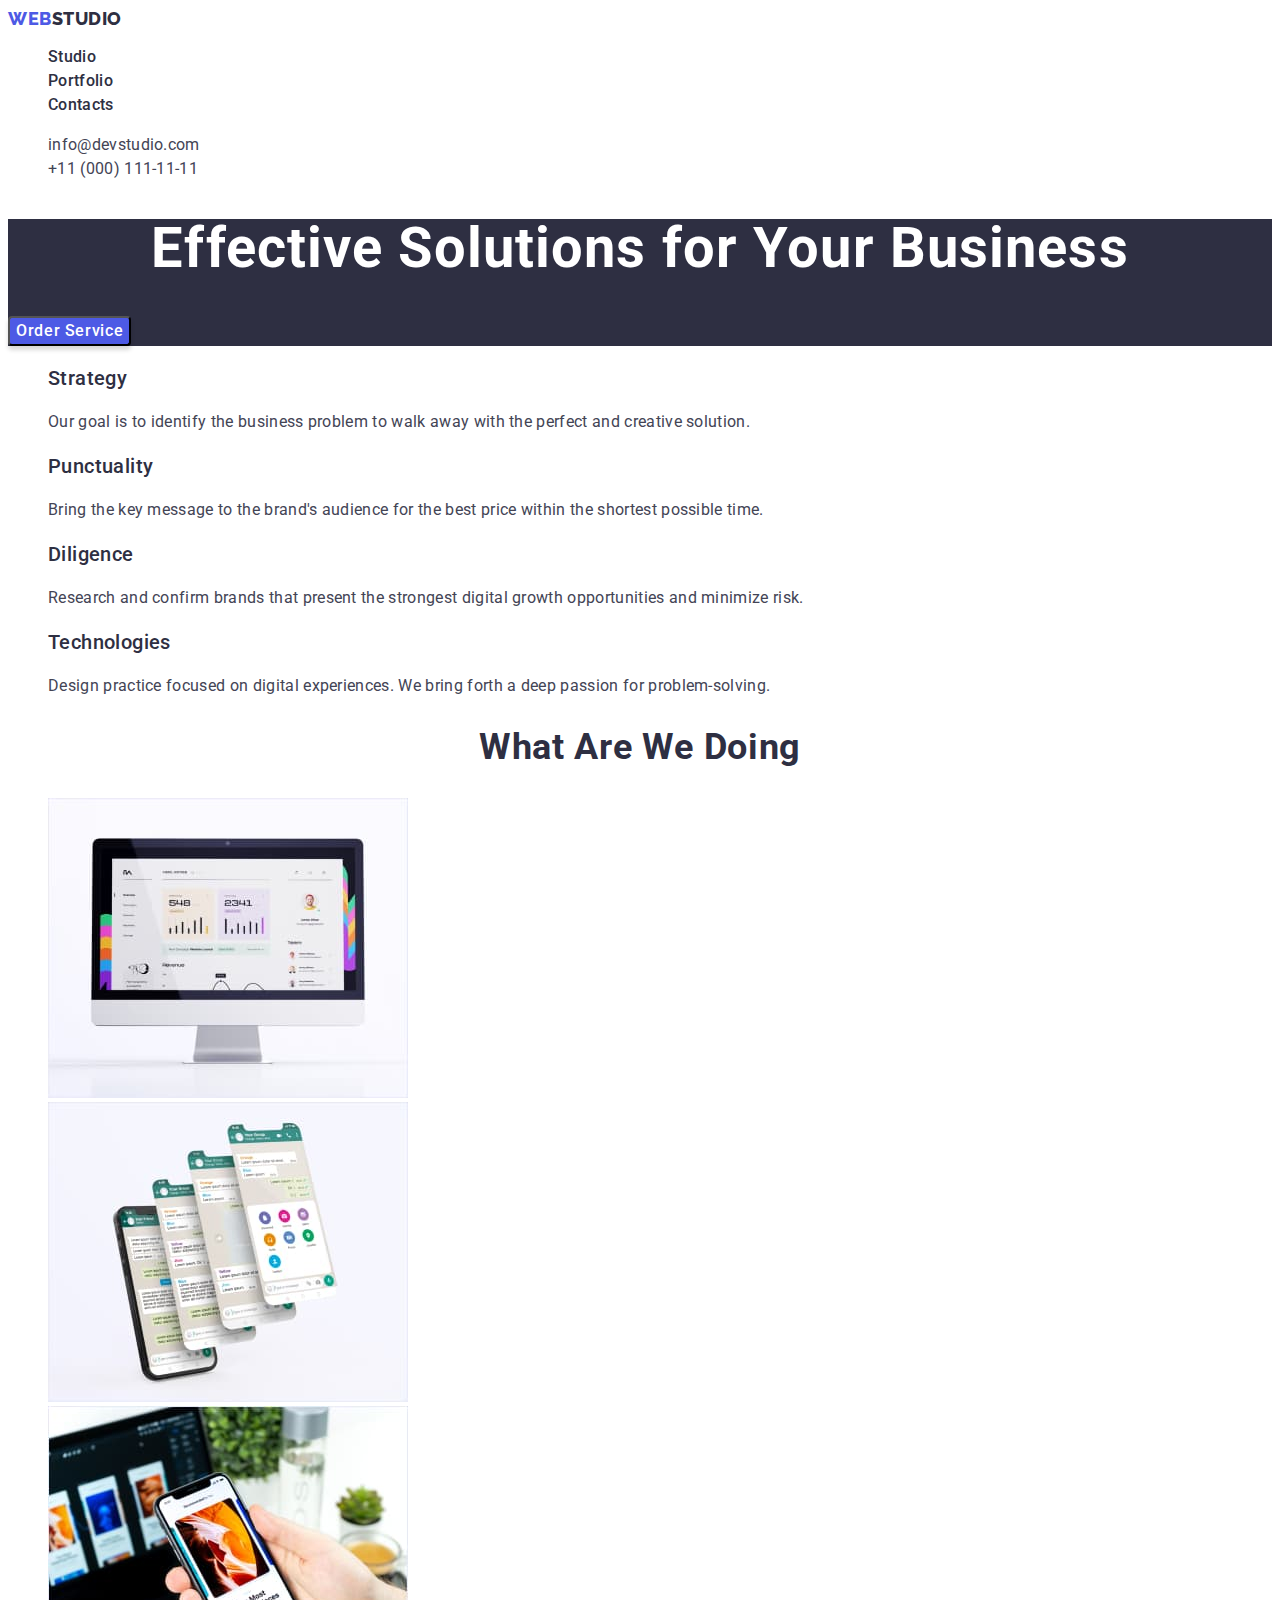
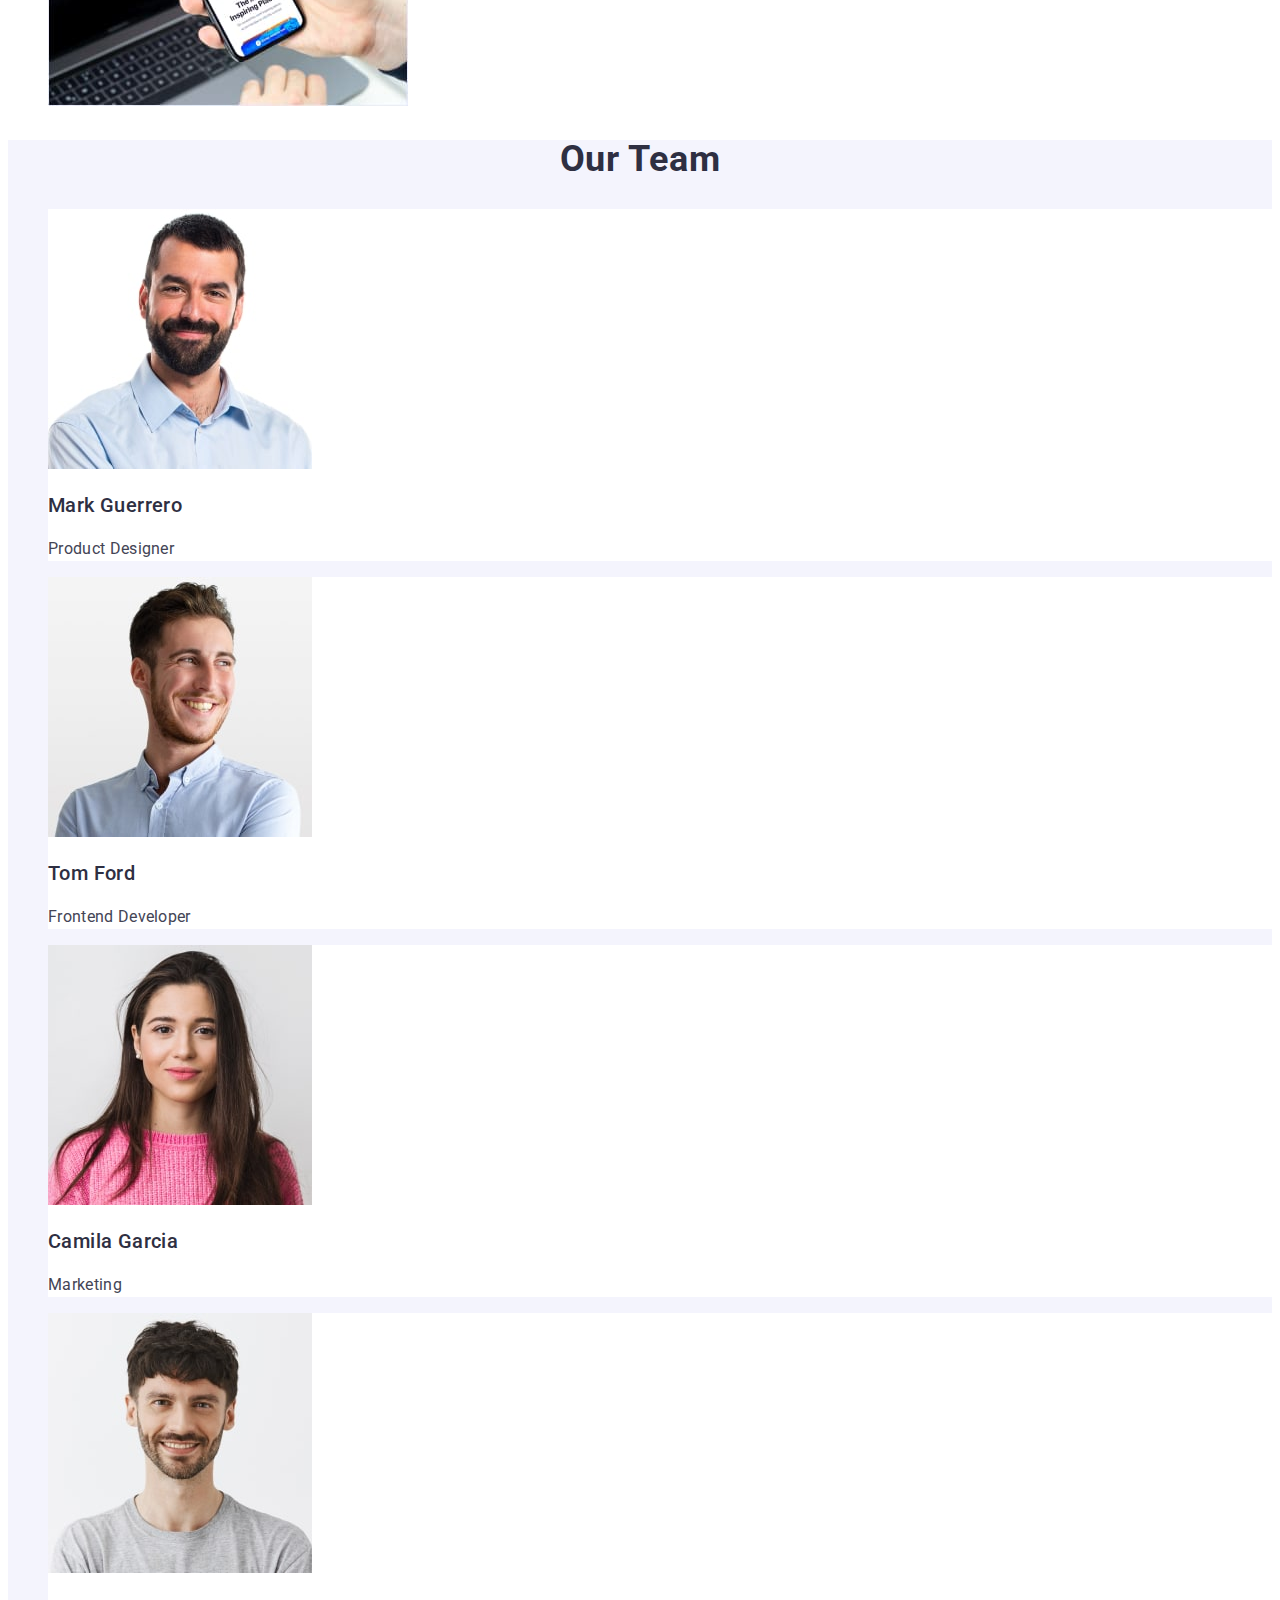
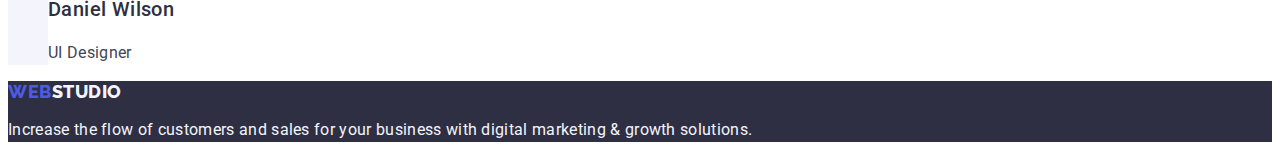
<file: index.html>
<!DOCTYPE html>
<html lang="en">
  <head>
    <meta charset="UTF-8" />
    <meta http-equiv="X-UA-Compatible" content="IE=edge" />
    <meta name="viewport" content="width=device-width, initial-scale=1.0" />
    <title>WebStudio</title>
    <link rel="preconnect" href="https://fonts.googleapis.com" />
    <link rel="preconnect" href="https://fonts.gstatic.com" crossorigin />
    <link
      href="https://fonts.googleapis.com/css2?family=Raleway:wght@800&family=Roboto:wght@400;500;700;900&display=swap"
      rel="stylesheet"
    />
    <link rel="stylesheet" href="./css/styles.css" />
  </head>
  <body>
    <header class="header">
      <nav class="header-navigation">
        <a class="logo-link link" href="./index.html"
          >Web<span class="header-span">Studio</span>
        </a>
        <ul class="header-list list">
          <li class="header-item">
            <a class="header-link link" href="./index.html">Studio</a>
          </li>
          <li class="header-item">
            <a class="header-link link" href="./portfolio.html">Portfolio</a>
          </li>
          <li class="header-item">
            <a class="header-link link" href="">Contacts</a>
          </li>
        </ul>
      </nav>
      <address class="header-contacts">
        <ul class="contacts-list list">
          <li class="contact-item">
            <a class="contact-link link" href="mailto:info@devstudio.com"
              >info@devstudio.com</a
            >
          </li>
          <li class="contact-item">
            <a class="contact-link link" href="tel:+110001111111"
              >+11 (000) 111-11-11</a
            >
          </li>
        </ul>
      </address>
    </header>

    <main>
      <section class="hero">
        <h1 class="hero-title">Effective Solutions for Your Business</h1>
        <button class="hero-button" type="button">Order Service</button>
      </section>

      <section class="features">
        <h2 hidden class="features-title">Features</h2>
        <ul class="features-list list">
          <li class="features-item">
            <h3 class="features-subtitle">Strategy</h3>
            <p class="features-text">
              Our goal is to identify the business problem to walk away with the
              perfect and creative solution.
            </p>
          </li>
          <li class="features-item">
            <h3 class="features-subtitle">Punctuality</h3>
            <p class="features-text">
              Bring the key message to the brand's audience for the best price
              within the shortest possible time.
            </p>
          </li>
          <li class="features-item">
            <h3 class="features-subtitle">Diligence</h3>
            <p class="features-text">
              Research and confirm brands that present the strongest digital
              growth opportunities and minimize risk.
            </p>
          </li>
          <li class="features-item">
            <h3 class="features-subtitle">Technologies</h3>
            <p class="features-text">
              Design practice focused on digital experiences. We bring forth a
              deep passion for problem-solving.
            </p>
          </li>
        </ul>
      </section>

      <section class="work">
        <h2 class="work-title">What are we doing</h2>
        <ul class="work list list">
          <li class="work-item">
            <img
              src="./images/img1-section2.jpg"
              alt="Computer"
              width="360"
              height="300"
            />
          </li>
          <li class="work-item">
            <img
              src="./images/img2-section2.jpg"
              alt="Phone screens"
              width="360"
              height="300"
            />
          </li>
          <li class="work-item">
            <img
              src="./images/img3-section2.jpg"
              alt="Phone and computer"
              width="360"
              height="300"
            />
          </li>
        </ul>
      </section>

      <section class="team">
        <h2 class="team-title">Our Team</h2>
        <ul class="team-list list">
          <li class="team-item">
            <img
              src="./images/cards1-section3.jpg"
              alt="Mark Guerrero"
              width="264"
              height="260"
            />
            <h3 class="team-name">Mark Guerrero</h3>
            <p class="team-text">Product Designer</p>
          </li>
          <li class="team-item">
            <img
              src="./images/cards2-section3.jpg"
              alt="Tom Ford"
              width="264"
              height="260"
            />
            <h3 class="team-name">Tom Ford</h3>
            <p class="team-text">Frontend Developer</p>
          </li>
          <li class="team-item">
            <img
              src="./images/cards3-section3.jpg"
              alt="Camila Garcia"
              width="264"
              height="260"
            />
            <h3 class="team-name">Camila Garcia</h3>
            <p class="team-text">Marketing</p>
          </li>
          <li class="team-item">
            <img
              src="./images/cards4-section3.jpg"
              alt="Daniel Wilson"
              width="264"
              height="260"
            />
            <h3 class="team-name">Daniel Wilson</h3>
            <p class="team-text">UI Designer</p>
          </li>
        </ul>
      </section>
    </main>

    <footer class="footer">
      <a class="logo-link link" href="./index.html"
        >Web<span class="footer-span">Studio</span>
      </a>
      <p class="footer-slogan">
        Increase the flow of customers and sales for your business with digital
        marketing & growth solutions.
      </p>
    </footer>
  </body>
</html>
</file>
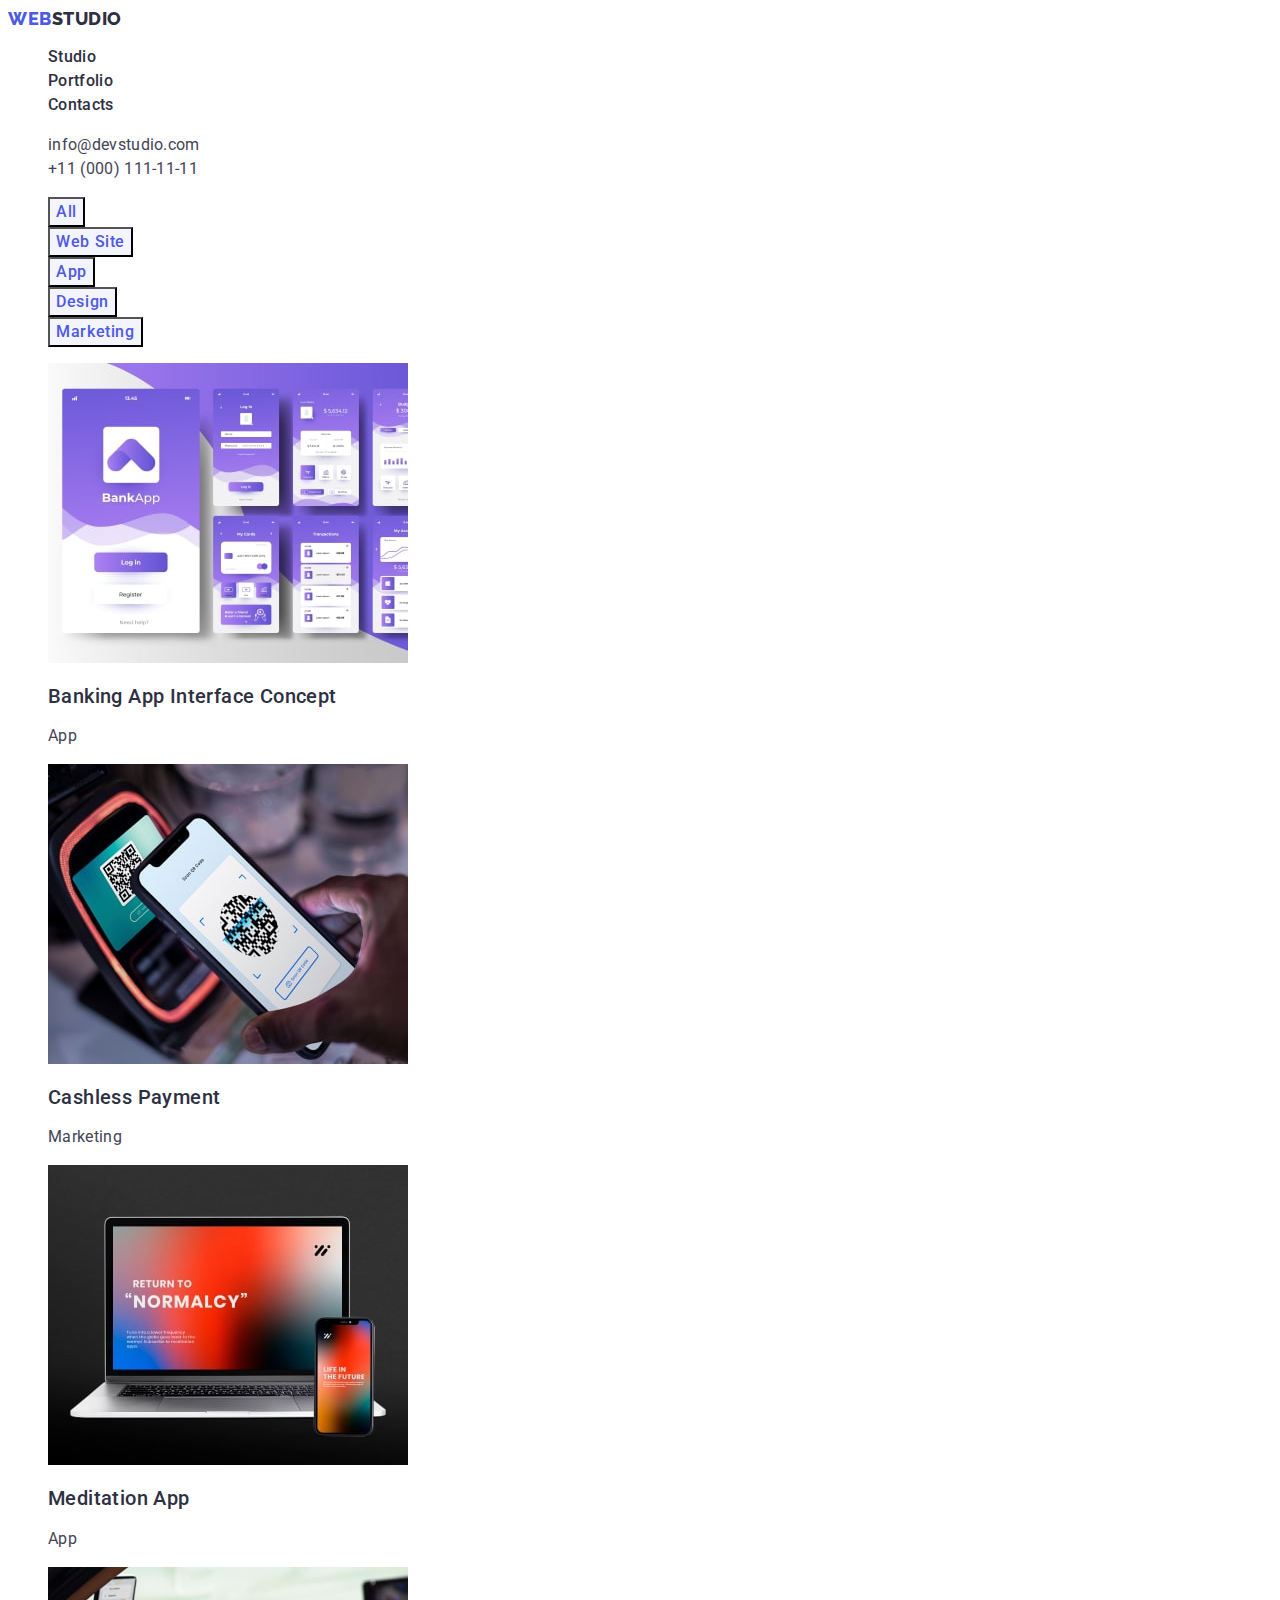
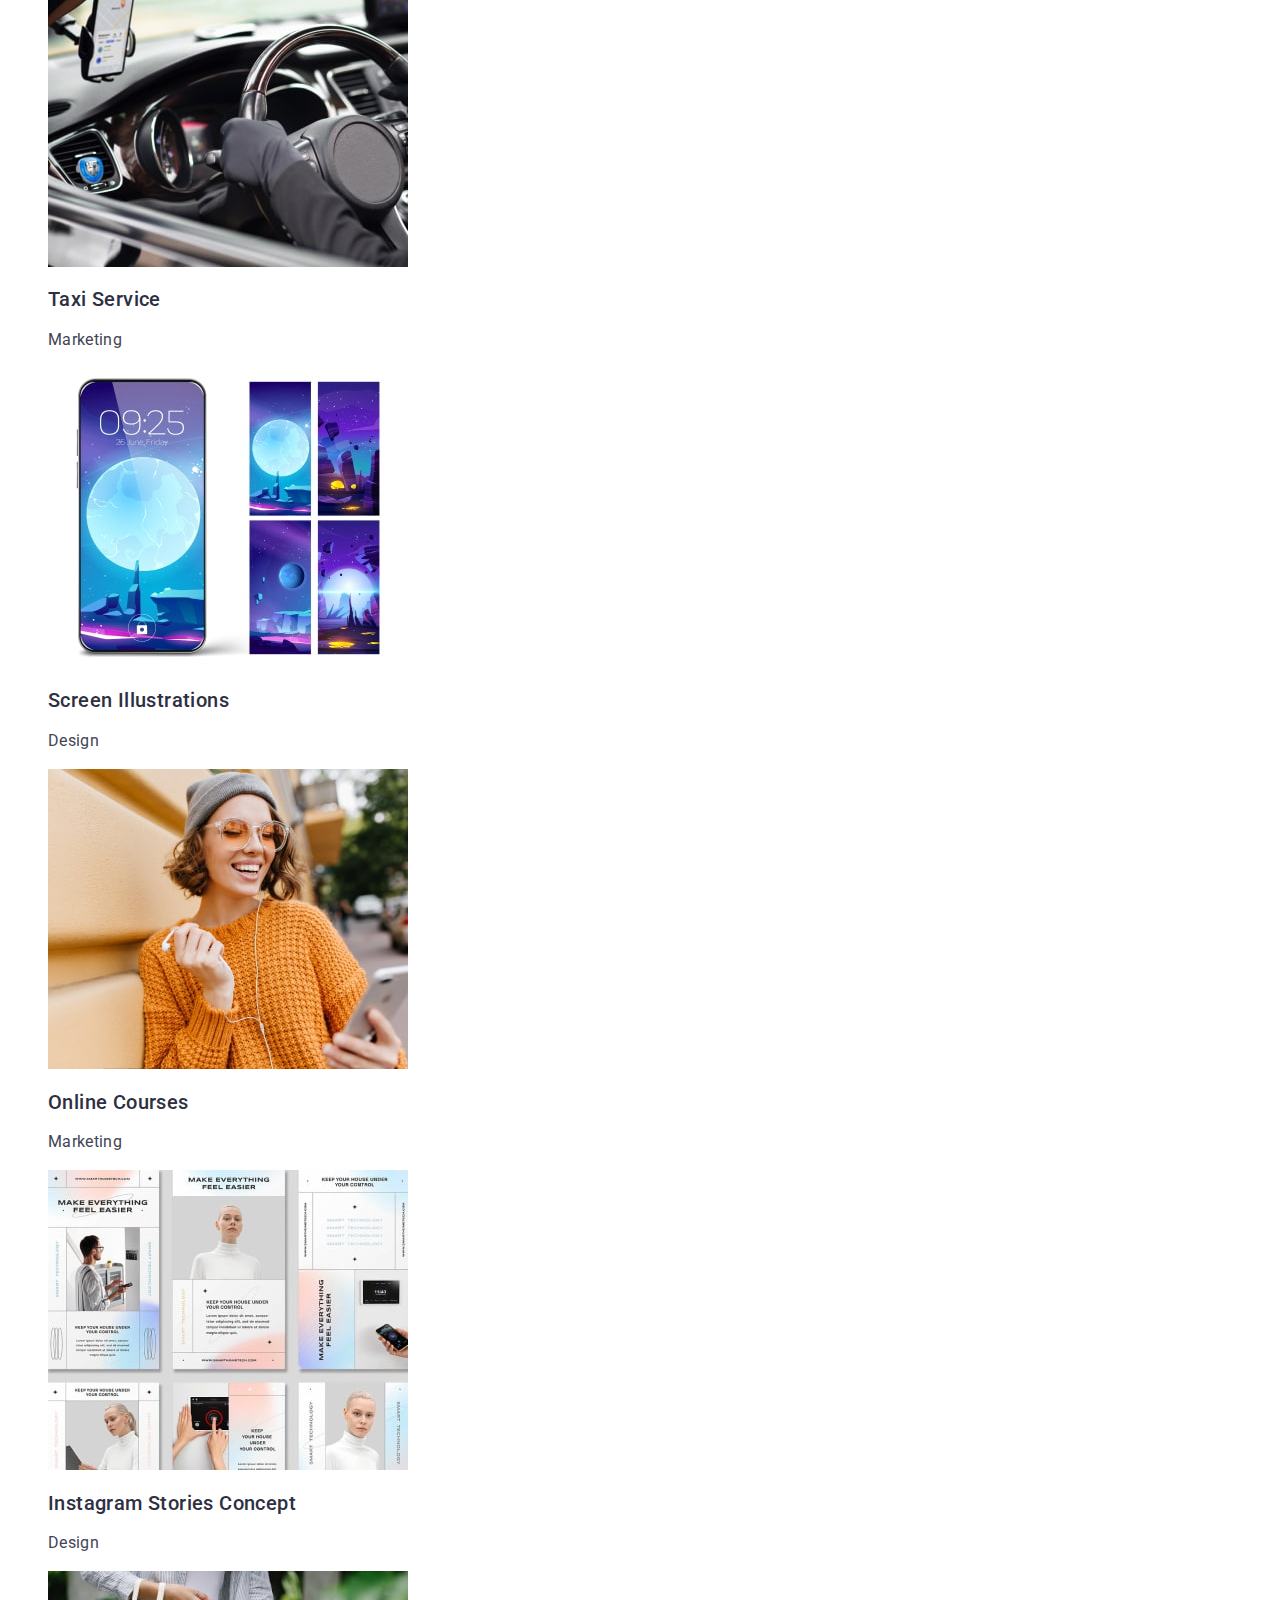
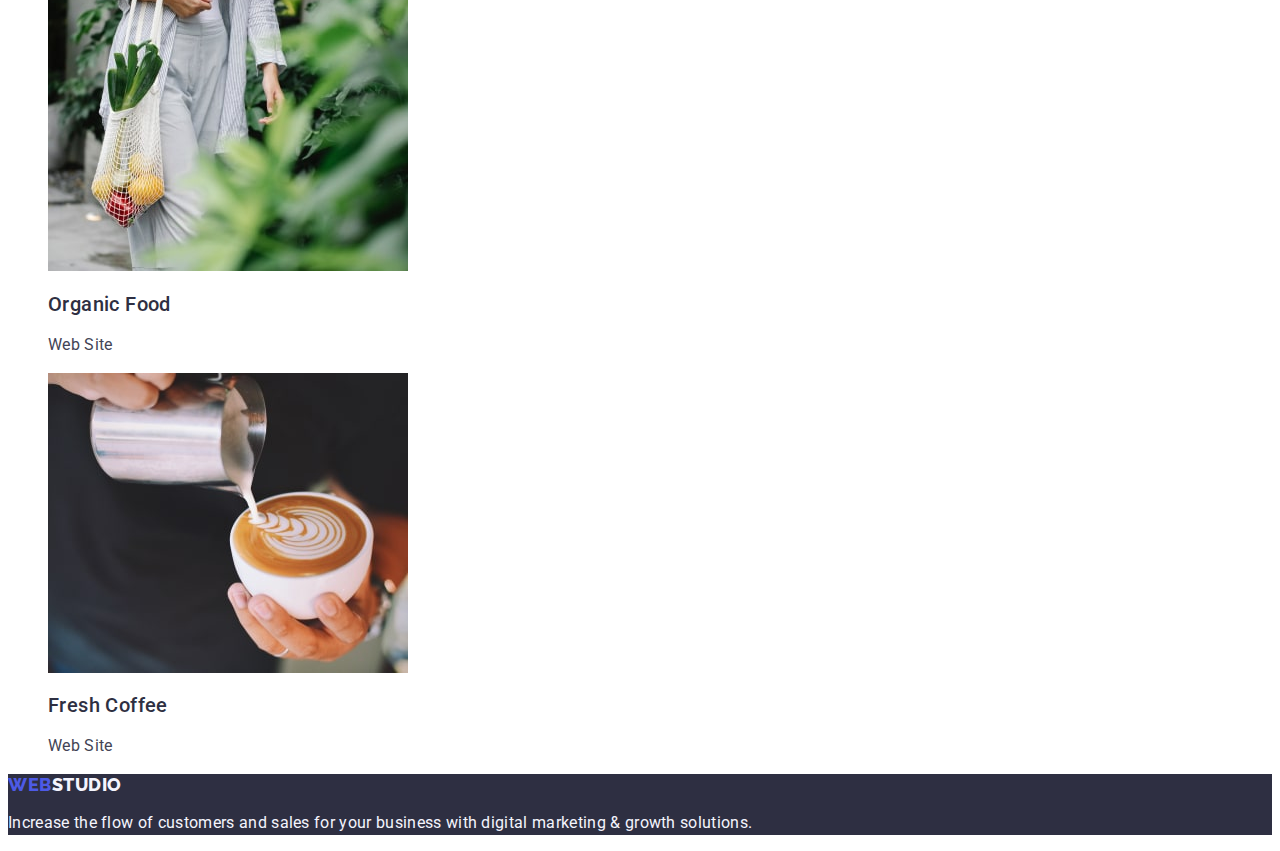
<file: portfolio.html>
<!DOCTYPE html>
<html lang="en">
  <head>
    <meta charset="UTF-8" />
    <meta http-equiv="X-UA-Compatible" content="IE=edge" />
    <meta name="viewport" content="width=device-width, initial-scale=1.0" />
    <title>WebStudio</title>
    <link rel="preconnect" href="https://fonts.googleapis.com" />
    <link rel="preconnect" href="https://fonts.gstatic.com" crossorigin />
    <link
      href="https://fonts.googleapis.com/css2?family=Raleway:wght@800&family=Roboto:wght@400;500;700;900&display=swap"
      rel="stylesheet"
    />
    <link rel="stylesheet" href="./css/styles.css" />
  </head>
  <body>
    <header class="header">
      <nav class="header-navigation">
        <a class="logo-link link" href="./index.html"
          >Web<span class="header-span">Studio</span>
        </a>
        <ul class="header-list list">
          <li class="header-item">
            <a class="header-link link" href="./index.html">Studio</a>
          </li>
          <li class="header-item">
            <a class="header-link link" href="./portfolio.html">Portfolio</a>
          </li>
          <li class="header-item">
            <a class="header-link link" href="">Contacts</a>
          </li>
        </ul>
      </nav>
      <address class="header-contacts">
        <ul class="contacts-list list">
          <li class="contact-item">
            <a class="contact-link link" href="mailto:info@devstudio.com"
              >info@devstudio.com</a
            >
          </li>
          <li class="contact-item">
            <a class="contact-link link" href="tel:+110001111111"
              >+11 (000) 111-11-11</a
            >
          </li>
        </ul>
      </address>
    </header>

    <main>
      <section class="filter">
        <h1 hidden class="filter-title">Filter</h1>
        <ul class="filter-list list">
          <li class="filter-item">
            <button class="filter-button" type="button">All</button>
          </li>
          <li class="filter-item">
            <button class="filter-button" type="button">Web Site</button>
          </li>
          <li class="filter-item">
            <button class="filter-button" type="button">App</button>
          </li>
          <li class="filter-item">
            <button class="filter-button" type="button">Design</button>
          </li>
          <li class="filter-item">
            <button class="filter-button" type="button">Marketing</button>
          </li>
        </ul>

        <ul class="category-list list">
          <li class="category-item">
            <a class="category-link link" href="">
              <img
                src="./images/img-portfolio-1-min.jpg"
                alt="Banking App Interface Concept"
                width="360"
              />
              <h2 class="category-name">Banking App Interface Concept</h2>
              <p class="category-text">App</p>
            </a>
          </li>
          <li class="category-item">
            <a class="category-link link" href="">
              <img
                src="./images/img-portfolio-2-min.jpg"
                alt="Cashless Payment"
                width="360"
              />
              <h2 class="category-name">Cashless Payment</h2>
              <p class="category-text">Marketing</p>
            </a>
          </li>
          <li class="category-item">
            <a class="category-link link" href="">
              <img
                src="./images/img-portfolio-3-min.jpg"
                alt="Meditation App"
                width="360"
              />
              <h2 class="category-name">Meditation App</h2>
              <p class="category-text">App</p>
            </a>
          </li>
          <li class="category-item">
            <a class="category-link link" href="">
              <img
                src="./images/img-portfolio-4-min.jpg"
                alt="Taxi Service"
                width="360"
              />
              <h2 class="category-name">Taxi Service</h2>
              <p class="category-text">Marketing</p></a
            >
          </li>
          <li class="category-item">
            <a class="category-link link" href="">
              <img
                src="./images/img-portfolio-5-min.jpg"
                alt="Screen Illustrations"
                width="360"
              />
              <h2 class="category-name">Screen Illustrations</h2>
              <p class="category-text">Design</p></a
            >
          </li>
          <li class="category-item">
            <a class="category-link link" href="">
              <img
                src="./images/img-portfolio-6-min.jpg"
                alt="Online Courses"
                width="360"
              />
              <h2 class="category-name">Online Courses</h2>
              <p class="category-text">Marketing</p></a
            >
          </li>
          <li class="category-item">
            <a class="category-link link" href="">
              <img
                src="./images/img-portfolio-7-min.jpg"
                alt="Instagram Stories Concept"
                width="360"
              />
              <h2 class="category-name">Instagram Stories Concept</h2>
              <p class="category-text">Design</p></a
            >
          </li>
          <li class="category-item">
            <a class="category-link link" href="">
              <img
                src="./images/img-portfolio-8-min.jpg"
                alt="Organic Food"
                width="360"
              />
              <h2 class="category-name">Organic Food</h2>
              <p class="category-text">Web Site</p></a
            >
          </li>
          <li class="category-item">
            <a class="category-link link" href="">
              <img
                src="./images/img-portfolio-9-min.jpg"
                alt="Fresh Coffee"
                width="360"
              />
              <h2 class="category-name">Fresh Coffee</h2>
              <p class="category-text">Web Site</p></a
            >
          </li>
        </ul>
      </section>
    </main>

    <footer class="footer">
      <a class="logo-link link" href="./index.html"
        >Web<span class="footer-span">Studio</span>
      </a>
      <p class="footer-slogan">
        Increase the flow of customers and sales for your business with digital
        marketing & growth solutions.
      </p>
    </footer>
  </body>
</html>
</file>
<file: css/styles.css>
:root {
  --primary-brand-color: #4d5ae5;
  --pressed-state-color: #404bbf;
  --dark-color: #2e2f42;
  --success-color: #31d0aa;
  --text-color: #434455;
  --subtle-text-color: #8e8f99;
  --accent-color: #e7e9fc;
  --light-color: #f4f4fd;
  --modal-overlay-color: rgba(46, 47, 66, 0.4);
  --hero-background-color: rgba(46, 47, 66, 0.7);
  --white-background-color: #ffffff;
  --modal-background-color: #fcfcfc;
}

body {
  font-family: "Roboto", sans-serif;
  color: var(--text-color);
  background-color: var(--white-background-color);
}

.list {
  list-style: none;
}
.link {
  text-decoration: none;
}

/**--------------------------------------------Header-------------------------------------------*/

.header {
  background: var(--white-background-color);
}
.header-navigation {
}
.logo-link {
  font-family: "Raleway", sans-serif;
  font-style: normal;
  color: var(--primary-brand-color);
  font-weight: 800;
  font-size: 18px;
  line-height: 1.17;
  letter-spacing: 0.03em;
  text-transform: uppercase;
}
.header-span {
  color: var(--dark-color);
}
.header-link {
  color: var(--dark-color);
  font-weight: 500;
  font-size: 16px;
  line-height: 1.5;
  letter-spacing: 0.02em;
}
.list {
}
.header-item {
}
.header-link {
}

.header-contacts {
  font-style: normal;
}
.contacts-list .contact-link {
  font-weight: 400;
  font-size: 16px;
  line-height: 1.5;
  letter-spacing: 0.02em;
  color: var(--text-color);
}
.header-link:hover,
.header-link:focus {
  color: var(--pressed-state-color);
}

.contact-link:hover,
.contact-link:focus {
  color: var(--pressed-state-color);
}

.contacts-list .contact-item {
  font-weight: 400;
  font-size: 16px;
  line-height: 1.5;
  letter-spacing: 0.02em;
  color: var(--text-color);
}

/**------------------------------------------Hero-------------------------------------------*/

.hero {
  background: var(--dark-color);
}
.hero-title {
  font-weight: 700;
  font-size: 56px;
  line-height: 1.07;
  text-align: center;
  letter-spacing: 0.02em;
  color: var(--white-background-color);
}
.hero-button {
  font-family: "Roboto", sans-serif;
  font-style: normal;
  font-weight: 500;
  font-size: 16px;
  line-height: 1.5;
  letter-spacing: 0.04em;
  color: var(--white-background-color);
  cursor: pointer;
  background: var(--primary-brand-color);
  box-shadow: 0px 4px 4px rgba(0, 0, 0, 0.15);
  border-radius: 4px;
}

.hero-button:hover,
.hero-button:focus {
  background-color: var(--pressed-state-color);
}

/**------------------------------------------Section 1-------------------------------------------*/

.features {
}
.features-title {
}
.features-list {
}
.features-item {
}
.features-subtitle {
  font-weight: 500;
  font-size: 20px;
  line-height: 1.2;
  letter-spacing: 0.02em;
  color: var(--dark-color);
}

.features-text {
  font-weight: 400;
  font-size: 16px;
  line-height: 1.5;
  letter-spacing: 0.02em;
  color: var(--text-color);
}
/**------------------------------------------Section 2-------------------------------------------*/

.work {
}
.work-title {
  font-weight: 700;
  font-size: 36px;
  line-height: 1.11;
  text-align: center;
  letter-spacing: 0.02em;
  text-transform: capitalize;
  color: var(--dark-color);
}
.work-item {
}

/**------------------------------------------Section 3-------------------------------------------*/

.team {
}
.team-title {
  font-weight: 700;
  font-size: 36px;
  line-height: 1.11;
  text-align: center;
  letter-spacing: 0.02em;
  text-transform: capitalize;
  color: var(--dark-color);
}

.team {
  background-color: var(--light-color);
}

.team-list {
}
.team-item {
  background-color: var(--white-background-color);
}
.team-name {
  font-weight: 500;
  font-size: 20px;
  line-height: 1.2;
  letter-spacing: 0.02em;
  color: var(--dark-color);
}
.team-text {
  font-size: 16px;
  line-height: 1.5;
  letter-spacing: 0.02em;
  color: var(--text-color);
}

.footer {
  background-color: var(--dark-color);
}
.logo-link-footer {
  font-family: "Raleway" sans-serif;
  font-style: normal;
  font-weight: 800;
  font-size: 18px;
  line-height: 1.17;
  letter-spacing: 0.03em;
  text-transform: uppercase;
  color: var(--primary-brand-color);
}
.footer-span {
  color: #f4f4fd;
}
.footer-slogan {
  font-size: 16px;
  line-height: 1.5;
  letter-spacing: 0.02em;
  color: var(--light-color);
}

**-------------------------------------------Portfolio-------------------------------------------*/
  .filter {
}
.filter-title {
}
.filter-list {
}
.filter-item {
}
.filter-button {
  font-family: "Roboto", sans-serif;
  font-style: normal;
  font-weight: 500;
  font-size: 16px;
  line-height: 1.5;
  text-align: center;
  letter-spacing: 0.04em;
  cursor: pointer;
  background-color: var(--light-color);
  color: var(--primary-brand-color);
}

.filter-button:hover,
.filter-button:focus {
  color: var(--white-background-color);
  background-color: var(--pressed-state-color);
}

.category-list {
}
.category-item {
}
.category-link {
}
.category-name {
  font-weight: 500;
  font-size: 20px;
  line-height: 1.2;
  letter-spacing: 0.02em;
  color: var(--dark-color);
}
.category-text {
  font-weight: 400;
  font-size: 16px;
  line-height: 1.5;
  letter-spacing: 0.02em;
  color: var(--text-color);
}
</file>
